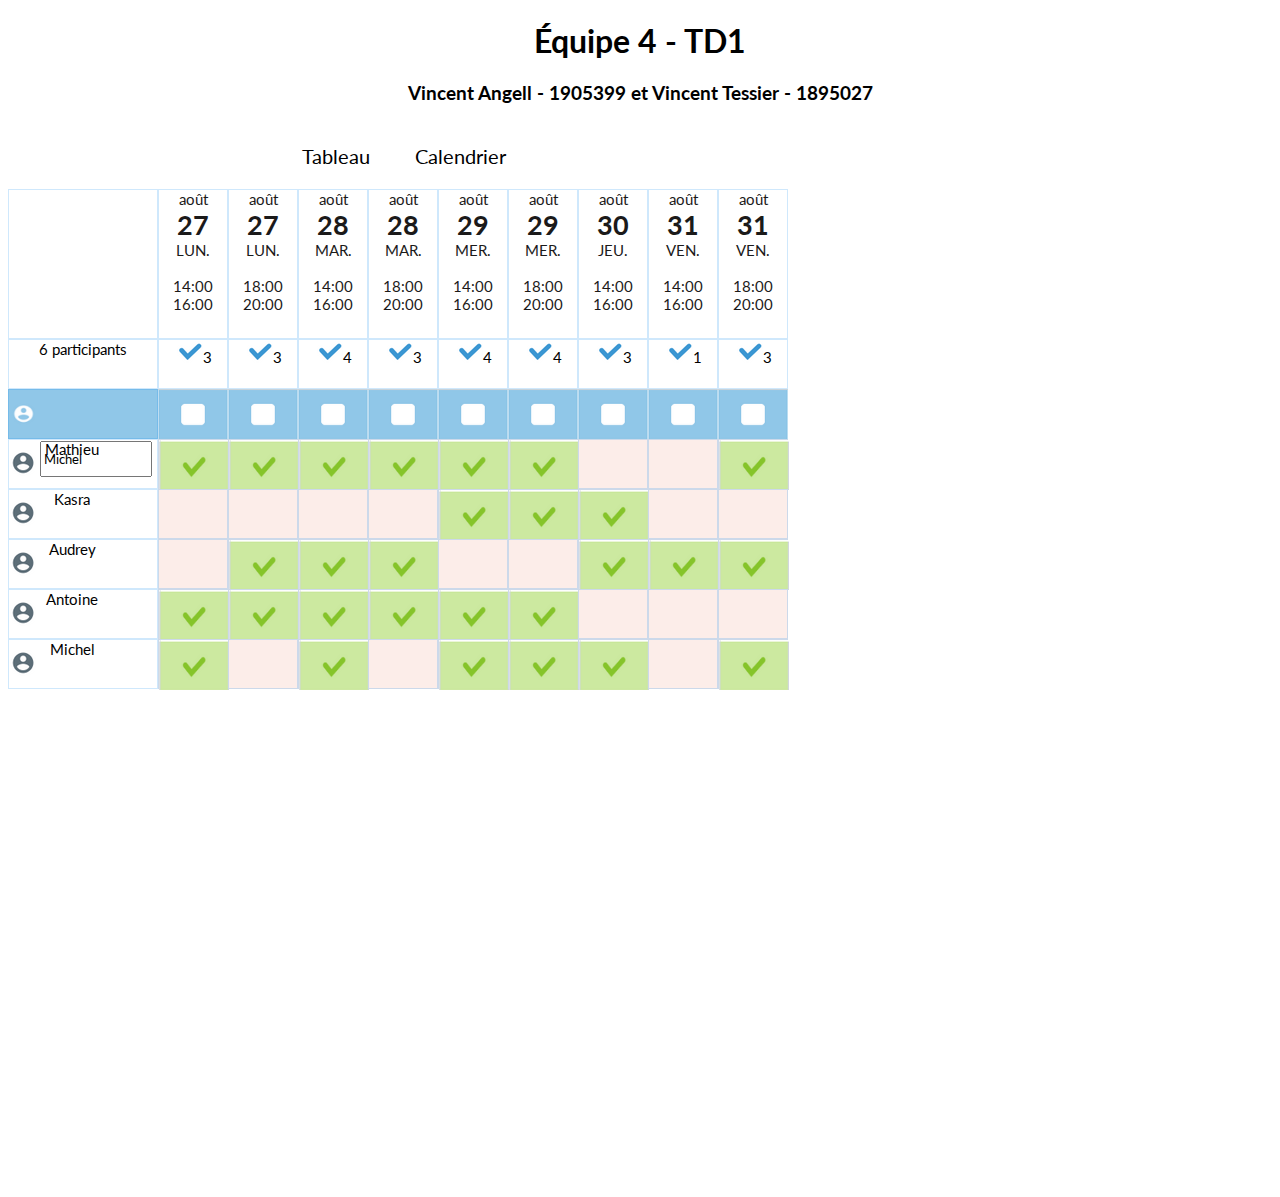
<file: 2410 VIANGAR0CKR0LL/index.html>
<!doctype html>
<head>
    <meta charset="utf-8">
    <h1>&Eacute;quipe 4 - TD1</h1>
    <h3>Vincent Angell - 1905399 et Vincent Tessier - 1895027</h3>
    <meta name="description" content="The HTML5 Herald">
    <meta name="author" content="SitePoint">
    <link rel="stylesheet" type="text/css" href="mystyle.css">
    <link rel="stylesheet" href="https://use.fontawesome.com/releases/v5.3.1/css/all.css" integrity="sha384-mzrmE5qonljUremFsqc01SB46JvROS7bZs3IO2EmfFsd15uHvIt+Y8vEf7N7fWAU" crossorigin="anonymous">
    <script src="https://code.jquery.com/jquery-1.10.2.js"></script>
    <script type="text/javascript" src="calendrier.js"></script>
    <script type="text/javascript" src="cal-data.json"></script>
</head>
<div class="buttonSwitch">
    <input type="button" class="switch" onclick="switchVuTable()" value="Tableau" />
    <input type="button" class="switch" onclick="switchVuCalendar()" value="Calendrier" />
</div>
<div class="tableau" id="grid-container"></div>
<div class="calendrier" id="flex-container"></div>
<body onload="loadData();">

    <div id="grid-container"></div>
    <link href="https://fonts.googleapis.com/css?family=Lato" rel="stylesheet">
    <style>*{font-family: 'Lato', sans-serif;}</style>
</body>
</html>
</file>
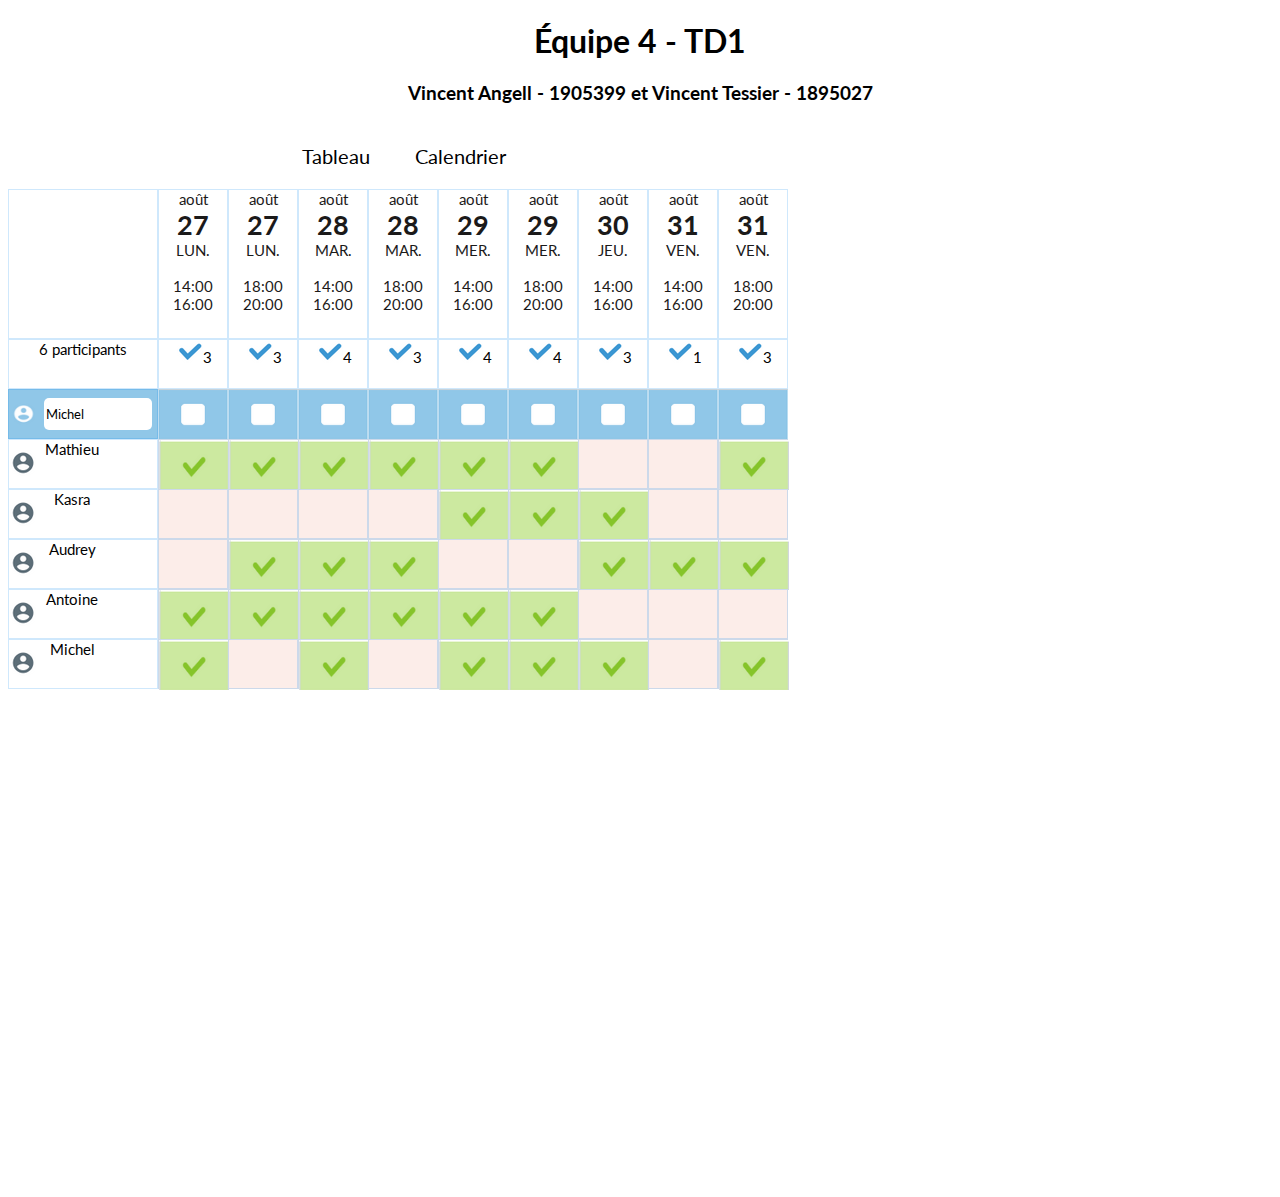
<file: 2410/index.html>
<!doctype html>
<head>
    <meta charset="utf-8">
    <h1>&Eacute;quipe 4 - TD1</h1>
    <h3>Vincent Angell - 1905399 et Vincent Tessier - 1895027</h3>
    <meta name="description" content="The HTML5 Herald">
    <meta name="author" content="SitePoint">
    <link rel="stylesheet" type="text/css" href="mystyle.css">
    <link rel="stylesheet" href="https://use.fontawesome.com/releases/v5.3.1/css/all.css" integrity="sha384-mzrmE5qonljUremFsqc01SB46JvROS7bZs3IO2EmfFsd15uHvIt+Y8vEf7N7fWAU" crossorigin="anonymous">
    <script src="https://code.jquery.com/jquery-1.10.2.js"></script>
    <script type="text/javascript" src="calendrier.js"></script>
    <script type="text/javascript" src="cal-data.json"></script>
</head>
<div class="buttonSwitch">
    <input type="button" class="switch" onclick="switchVuTable()" value="Tableau" />
    <input type="button" class="switch" onclick="switchVuCalendar()" value="Calendrier" />
</div>
<div class="tableau" id="grid-container"></div>
<div class="calendrier" id="flex-container"></div>
<body onload="loadData();">
    <div id="grid-container"></div>
    <link href="https://fonts.googleapis.com/css?family=Lato" rel="stylesheet">
    <style>*{font-family: 'Lato', sans-serif;}</style>
</body>
</html>
</file>
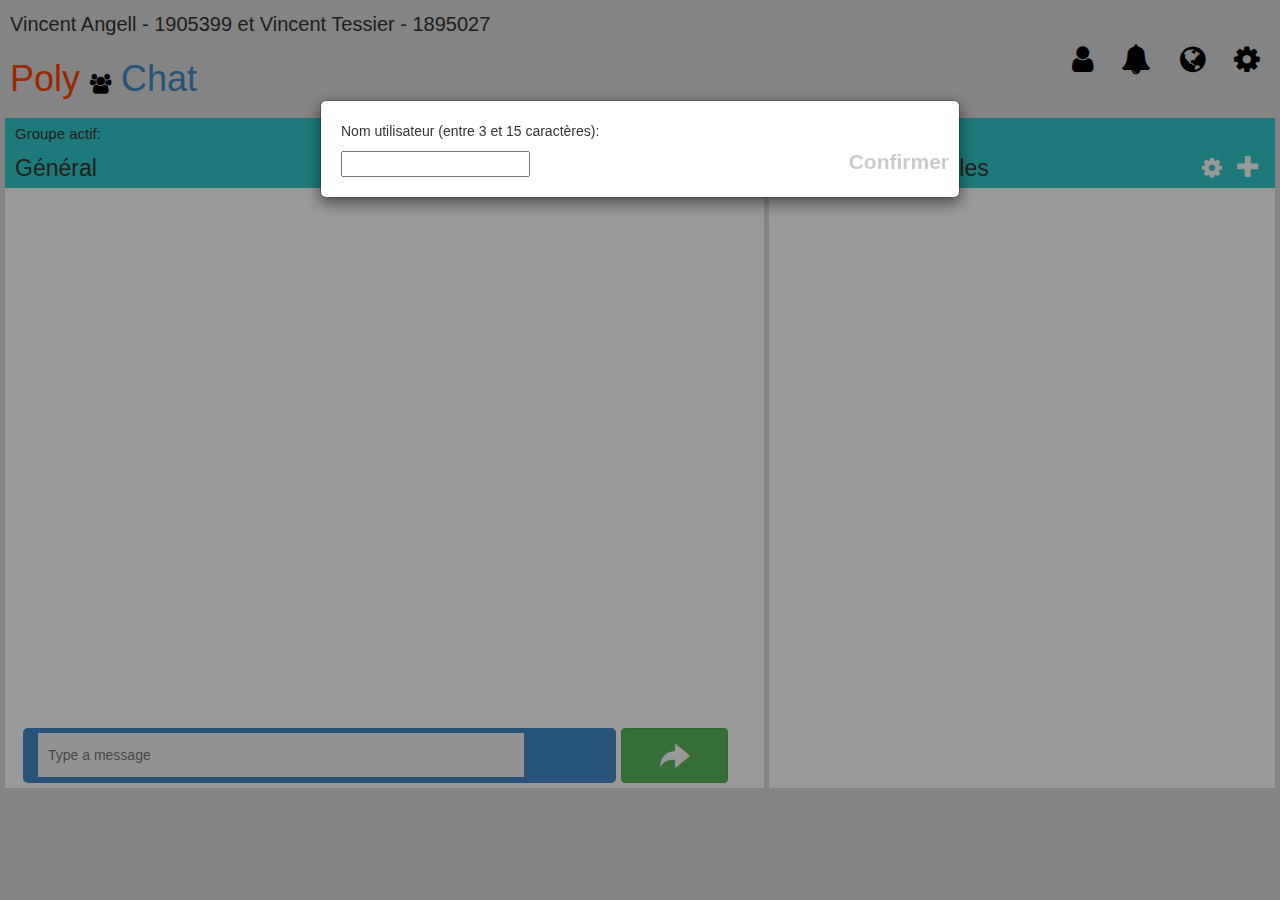
<file: 2420-TD2/index.html>
<!doctype html>

<head>
    <meta charset="utf-8">
    <meta name="description" content="The HTML5 Herald">
    <meta name="author" content="SitePoint">
    <link rel="stylesheet" type="text/css" href="main.css">
    <script src="//code.jquery.com/jquery-1.11.1.min.js"></script>
    <link href="//netdna.bootstrapcdn.com/bootstrap/3.0.0/css/bootstrap.min.css" rel="stylesheet" id="bootstrap-css">
    <link rel="stylesheet" href="https://cdnjs.cloudflare.com/ajax/libs/font-awesome/4.7.0/css/font-awesome.min.css">
    <script src="//netdna.bootstrapcdn.com/bootstrap/3.0.0/js/bootstrap.min.js"></script>
    <script src="sanitize-html.min.js"></script>
    <script type="text/javascript" src="message.js"></script>
    <script type="text/javascript" src="channel.js"></script>
    <script type="text/javascript" src="connectionHandler.js"></script>
    <script type="text/javascript" src="channelsObserver.js"></script>
    <script type="text/javascript" src="messagesObserver.js"></script>
    <script type="text/javascript" src="main.js"></script>
</head>
<header>
    <div class="header-nom">
        Vincent Angell - 1905399 et Vincent Tessier - 1895027
    </div>
    <span class="pull-right">
        <i href="#" class="header-btn" id="btnUser">
            <i class="fa fa-user"></i>
        </i>
        <i href="#" class="header-btn" id="btnNotif">
            <i id="notifId" class="fa fa-bell">
                <div id="notif">
                    <span id="notifText"></span>
                </div>
            </i>

        </i>
        <i href="#" class="header-btn" id="btnGlobe">
            <i class="fa fa-globe"></i>
        </i>
        <i href="#" class="header-btn" id="btnSettings">
            <i class="fa fa-cog"></i>
        </i>
    </span>
    <div class="header-title" onclick="window.location.reload()">
        <h1><span class="poly">Poly</span> <i class="fa fa-users" id="btnReload"></i> <span class="chatTitle">Chat</span></h1>
    </div>
    </div>
</header>

<body onload="var main = new Main();">
    <div id="myModal" class="modal">
        <div class="modal-content">
            <span class="close" id="closes">&times;</span>
            <p>Nom du nouveau channel (entre 5 et 20 caractères):</p>
            <input type="text" id="nomNouveauChannelID"></input>
            <button class="close" id="btnNouveauChannel">Confirmer</button>
        </div>
    </div>
    <div id="myModalNouveauUtilisateur" class="modal">
        <div class="modal-content">
            <p>Nom utilisateur (entre 3 et 15 caractères):</p>
            <input type="text" id="nomNouveauUtilisateur"></input>
            <button class="close" id="btnNomUtilisteur">Confirmer</button>
        </div>
    </div>
    <div class="container-header-chat-channel">
        <div class="headerChat">
            <div class="headerTxt">Groupe actif:</div>
            <div id="groupeActifId" class="headerItemTxt">Général</div>
        </div>
        <div class="headerChannel">
            <div class="headerTxt">Liste de groupes:</div>
            <div class="headerItemTxt">Groupes disponibles
                <span class="pull-right">
                    <a href="#" class="boutonsChannel" id="btnAddChannel">
                        <span class="glyphicon glyphicon-plus"></span>
                    </a>
                </span>
                <span class="pull-right">
                    <a href="#" class="boutonsChannel popup" onclick="popUpOpen()">
                        <span class="fa fa-cog"></span>
                        <span class="popuptext" id="myPopup">
                            <div id="param">Paramètres</div>
                            <input id="sonId" type="checkbox" value="son" checked name="checkbox"> Son</input>
                        </span>
                    </a>
                </span>
            </div>
        </div>
    </div>
    <div class="container-chat-channel">
        <div class="col-sm-3 col-sm-offset-4 frame">
            <ul id="chatBoxId"></ul>
            <div>
                <div class="msj-rta macro">
                    <div class="text text-r">
                        <input id="textBoxInput" class="mytext" placeholder="Type a message" />
                    </div>
                </div>
                <div class="btn btn-success" id="send">
                    <span class="glyphicon glyphicon-share-alt" id="btnEnter"></span>
                </div>
            </div>
        </div>
        <div class="flex-channelList-container">
        </div>
    </div>
    </div>
</body>

</html>
</file>
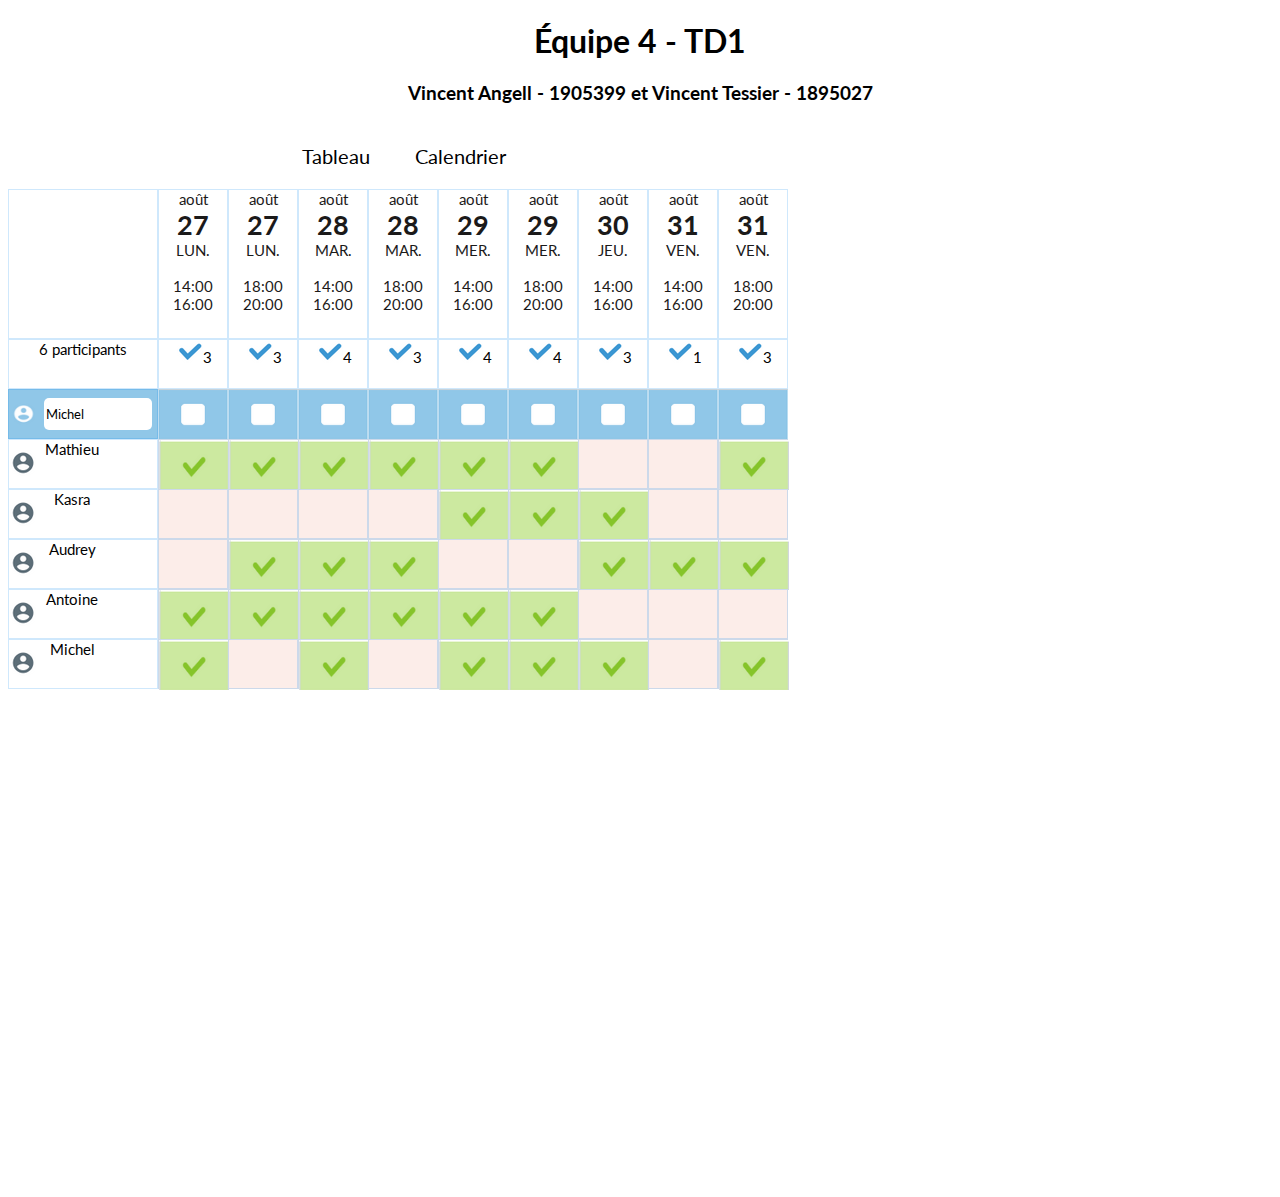
<file: 2410/calendrier.html>
<!doctype html>
<head>
    <meta charset="utf-8">
    <h1>&Eacute;quipe 4 - TD1</h1>
    <h3>Vincent Angell - 1905399 et Vincent Tessier - 1895027</h3>
    <meta name="description" content="The HTML5 Herald">
    <meta name="author" content="SitePoint">
    <link rel="stylesheet" type="text/css" href="calendrier.css">
    <link rel="stylesheet" href="https://use.fontawesome.com/releases/v5.3.1/css/all.css" integrity="sha384-mzrmE5qonljUremFsqc01SB46JvROS7bZs3IO2EmfFsd15uHvIt+Y8vEf7N7fWAU" crossorigin="anonymous">
    <script src="https://code.jquery.com/jquery-1.10.2.js"></script>
    <script type="text/javascript" src="calendrier.js"></script>
    <script type="text/javascript" src="cal-data.json"></script>
</head>
<div class="buttonSwitch">
    <input type="button" class="switch" onclick="switchVuTable()" value="Tableau" />
    <input type="button" class="switch" onclick="switchVuCalendar()" value="Calendrier" />
</div>
<div class="tableau" id="grid-container"></div>
<div class="calendrier" id="flex-container"></div>
<body onload="loadData();">
    <div id="grid-container"></div>
    <link href="https://fonts.googleapis.com/css?family=Lato" rel="stylesheet">
    <style>*{font-family: 'Lato', sans-serif;}</style>
</body>
</html>
</file>
<file: 2410 VIANGAR0CKR0LL/mystyle.css>
:root {
  --rowNum: 9;
  --colNum: 10;
  --main-color: white;

}
.wrapper {
  height: var(--wrapperH);
}

h1 {
    text-align: center;
}
h3{
  text-align: center;
}
input[type="text"] {
  float:right;
  width: 70%;
  height: 30px;
    margin: 5px 5px;
}
#grid-container {
  display: grid;
/*  grid-template-rows: repeat(var(--rowNum), auto);
*/
  /*grid-template-columns: repeat(var(--colNum), auto);*/
  grid-template-columns: 150px 70px 70px 70px 70px 70px 70px 70px 70px 70px;
   grid-template-rows: 150px 50px 50px 50px 50px 50px 50px 50px ;
  background-color: white;
}

.editableCase {
    background-color: #FCEDE9;
    position: relative;
    display: inline-block;
    border-bottom: 1px dotted black;
}

.editableCase .tooltiptext {
    width: 120px;
    bottom: 100%;
    left: 50%;
    margin-left: -60px;
    visibility: hidden;
    background-color: black;
    color: #fff;
    text-align: center;
    border-radius: 6px;
    padding: 5px 0;

    /* Position the tooltip */
    position: absolute;
    z-index: 1;
}

.editableCase:hover .tooltiptext {
  transition-delay: 1000ms;
    visibility: visible;
}

.grid-item  {

  border: 1px solid rgba(15, 138, 240, 0.2);
  padding: 0px;
  font-size: 15px;
  text-align: center;
}

.grid-itemDate  {
  background-color: rgba(255, 255, 255, 255);
  border: 1px solid rgba(15, 138, 240, 0.2);
  padding: 0px;
  font-size: 15px;
  color: rgb(27, 26, 26);
  text-align: center;
}
.grid-itemJour  {
  background-color: rgba(255, 255, 255, 255);
  padding: 0px;
  font-size: 27px;
  font-weight: bold;
  text-align: center;
}

.inputCase {
background-color:  #90c7e8;
}
.personne {
  float: left;
  vertical-align: middle;
}
img {
    float: left;
  padding: 10px 0;
}

.grid-itemCalDate{
  background-color: rgba(255, 255, 255, 255);
  padding: 0px;
  font-size: 25px;
  text-align: center;
  border: 10px;
  border-color: white white white black;
  width: 80px;
}
.grid-itemHour{
  background-color: rgba(255, 255, 255, 255);
  padding: 0px;
  font-size: 15px;
  text-align: center;
  border: 10px;
  border-color: white white white black;
  width: 80px;
}
.flex-container {
  display: flex;
  visibility: visible;
  flex-wrap: wrap;
  justify-content: flex-start;
  background-color: white;
  flex-direction: column;
  width: 100px;
  height: 1000px;
}
.buttonSwitch{
    display: flex;
    width: 780px;
    flex-direction: row;
    justify-content : center;
}
.switch{
  width: 120px;
    border: none;
    background-color: rgba(255, 255, 255, 255);
    color: rgb(0, 0, 0);
    text-align: center;
    text-decoration: active;
    display: inline-block;
    font-size: 20px;
    margin: 20px 2px;
    cursor: pointer;
}

.editableCase {
  /*display: none;*/
    background-color: #FCEDE9;
  border: 1px solid rgba(15, 138, 240, 0.2);
  padding: 0px;
  font-size: 15px;
  text-align: center;
}
.fa-input {
  font-family: FontAwesome, 'Helvetica Neue', Helvetica, Arial, sans-serif;
}



button[name="buttonEditable"] {
  width: 50px;
  height: 50px;
  background-color: rgba(144, 199, 232, 0.3);
  opacity: 0;
  float: right;
  vertical-align: middle;
}

.personne:hover i{
    opacity: 1;
}
.personne:hover button[name="buttonEditable"] {

    opacity: 1;
}
</file>
<file: 2410/mystyle.css>
:root {
  --rowNum: 9;
  --colNum: 10;
  --main-color: white;

}
.wrapper {
  height: var(--wrapperH);
}

h1 {
    text-align: center;
}
h3{
  text-align: center;
}
input[type="text"] {
  float:right;
  border: 1px ;
  border-radius: 5px;
  width: 70%;
  height: 30px;
  margin: 8px 5px;
}
#grid-container {
  display: grid;
/*  grid-template-rows: repeat(var(--rowNum), auto);
*/
  /*grid-template-columns: repeat(var(--colNum), auto);*/
  grid-template-columns: 150px 70px 70px 70px 70px 70px 70px 70px 70px 70px;
   grid-template-rows: 150px 50px 50px 50px 50px 50px 50px 50px ;
  background-color: white;
}

.editableCase {
    background-color: #FCEDE9;
    position: relative;
    display: inline-block;
    border-bottom: 1px dotted black;
}

.editableCase .tooltiptext {
    width: 120px;
    bottom: 100%;
    left: 50%;
    margin-left: -60px;
    visibility: hidden;
    background-color: black;
    color: #fff;
    text-align: center;
    border-radius: 6px;
    padding: 5px 0;

    /* Position the tooltip */
    position: absolute;
    z-index: 1;
}

.editableCase:hover .tooltiptext {
  transition-delay: 1000ms;
    visibility: visible;
}

.grid-item  {

  border: 1px solid rgba(15, 138, 240, 0.2);
  padding: 0px;
  font-size: 15px;
  text-align: center;
}

.grid-itemDate  {
  background-color: rgba(255, 255, 255, 255);
  border: 1px solid rgba(15, 138, 240, 0.2);
  padding: 0px;
  font-size: 15px;
  color: rgb(27, 26, 26);
  text-align: center;
}
.grid-itemJour  {
  background-color: rgba(255, 255, 255, 255);
  padding: 0px;
  font-size: 27px;
  font-weight: bold;
  text-align: center;
}

.inputCase {
background-color:  #90c7e8;
}
.personne {
  float: left;
  vertical-align: middle;
}
img {
    float: left;
  padding: 10px 0;
}

.grid-itemCalMonth{
  background-color: rgba(255, 255, 255, 255);
  font-size: 25px;
  text-align: center;
  width: 780px;
}
.grid-itemCalDate{
  background-color: rgba(255, 255, 255, 255);
  font-size: 25px;
  text-align: center;
  border: solid rgb(182, 45, 45);
  border-width: 1px 1px;
  border-color: white white rgb(41, 41, 41) white;
  width: 128px;
}
.grid-itemHour{
  background-color: rgba(255, 255, 255, 255);
  font-size: 15px;
  text-align: center;
  border: solid rgb(29, 209, 38);
  border-width: 1px 1px;
  border-color: white white rgb(41, 41, 41) white;
  width: 128px;
}
#flex-container {
  display: flex;
  visibility: visible;
  flex-wrap: wrap;
  justify-content: flex-start;
  background-color: white;
  width: 780px;
  height: 1400px;
  border: solid ;
  border-width: 1px 1px;
  border-color: black black white black;
}
.buttonSwitch{
    display: flex;
    width: 780px;
    flex-direction: row;
    justify-content : center;
}
.switch{
  width: 120px;
    border: none;
    background-color: rgba(255, 255, 255, 255);
    color: rgb(0, 0, 0);
    text-align: center;
    text-decoration: active;
    display: inline-block;
    font-size: 20px;
    margin: 20px 2px;
    cursor: pointer;
}


.editableCase {
  /*display: none;*/
    background-color: #FCEDE9;
  border: 1px solid rgba(15, 138, 240, 0.2);
  padding: 0px;
  font-size: 15px;
  text-align: center;
}
.fa-input {
  font-family: FontAwesome, 'Helvetica Neue', Helvetica, Arial, sans-serif;
}



button[name="buttonEditable"] {
  width: 50px;
  height: 50px;
  background-color: rgba(144, 199, 232, 0.3);
  opacity: 0;
  float: right;
  vertical-align: middle;
}

.personne:hover i{
    opacity: 1;
}
.personne:hover button[name="buttonEditable"] {

    opacity: 1;
}
</file>
<file: 2420-TD2/main.css>
* {
    font-size: 100%;
    font-family: 'Segoe UI', Tahoma, Geneva, Verdana, sans-serif;
    /*scroll-behavior: smooth;*/
}

.mytext {
    border: 0;
    padding-right: 10px;
    padding-left: 10px;
    padding-bottom: 12px;
    padding-top: 12px;
    background: whitesmoke;
}

.poly {
    color: orangered;
}

.chatTitle {
    color: #428bca;
}

body {
    background-color: #ddd !important;
}

a {
    color: white !important;
}

header {
    background-color: rgba(221, 221, 221, 0.678) !important;
    padding: 10px;
}

.header-btn {
    margin: 10px;
    font-size: 30px;
    color: #000;
}

.header-title {
    flex-direction: row;
    font-size: 30px;
    color: #000;
    width: 188px;
    cursor: pointer;
}

#btnReload {
    font-size: 20px !important;
    color: #000;
}

.header-nom {
    font-size: 20px;
}

.header-user {
    font-size: 15px;
}

#nomSenderId {
    font-weight: bold;
}

#groupJoinId {
    text-align: center;
    opacity: 0.5;
}

#notif {
    display: none;
}

#notifText {
    color: black;
    animation: alterne 4s infinite;
}

@keyframes alterne {
    0% {
        color: black;
    }
    25% {
        color: red;
    }
    50% {
        color: black;
    }
    75% {
        color: red;
    }
    100% {
        color: black;
    }
}

.modal {
    display: none;
    position: fixed;
    z-index: 1;
    padding-top: 100px;
    left: 0;
    top: 0;
    width: 100%;
    height: 100%;
    overflow: auto;
    background-color: rgb(0, 0, 0);
    background-color: rgba(0, 0, 0, 0.4);
}

.modal-content {
    background-color: #fefefe;
    margin: auto;
    padding: 20px;
    border: 1px solid #888;
    width: 50%;
}

.close {
    color: #aaaaaa;
    float: right;
    font-size: 28px;
    font-weight: bold;
}

.close:hover, .close:focus {
    color: #000;
    text-decoration: none;
    cursor: pointer;
}

.col-sm-3.col-sm-offset-4.frame {
    margin-left: 5px;
    margin-right: 5px;
    width: 60%;
    padding-right: 0px !important;
    padding-left: 0px !important;
}

.container-toolboxAndChannel {
    display: flex;
    flex-direction: column;
    flex-wrap: nowrap;
    background-color: white;
}

.container-chat-channel {
    display: flex;
    flex-direction: row;
    flex-wrap: nowrap;
}

.container-header-chat-channel {
    display: flex;
    flex-direction: row;
    flex-wrap: nowrap;
    background-color: #ddd;
}

.headerChat {
    display: flex;
    flex-direction: column;
    flex-wrap: nowrap;
    background-color: #33cccc;
    margin-left: 5px;
    margin-right: 2px;
    width: 60%;
    padding-right: 0px !important;
    padding-left: 0px !important;
    height: 70px;
}

.headerChannel {
    display: flex;
    flex-direction: column;
    flex-wrap: nowrap;
    background-color: #33cccc;
    width: 40%;
    height: 70px;
    margin-right: 5px;
    margin-left: 3px;
}

.headerTxt {
    padding-left: 5px;
    margin: 5px;
    height: 40%;
    font-size: 15px;
}

.boutonsChannel {
    margin-right: 15px;
}

.headerItemTxt {
    padding-left: 10px;
    margin-top: 0px;
    font-size: 23px;
    height: 60%;
}

li {
    width: 100% !important;
}

.buttonItem {
    background-color: #f1f1f1;
    width: 480px;
    margin: 10px;
    text-align: center;
    line-height: 75px;
    font-size: 30px;
}

#send {
    width: 15%;
    height: 55px;
    display: table;
    cursor: pointer;
    margin: 5px;
    margin-right: 36px;
}

#btnEnter {
    display: table-cell;
    vertical-align: middle;
    text-align: center;
    font-size: 30px;
}

#btnNouveauChannel, #btnNomUtilisteur {
    position: absolute;
    right: 10px;
}

.containerToolbox {
    background-color: #f99338;
    text-align: center;
    margin-bottom: 10px;
    height: 55px;
    font-size: 30px;
}

.flex-channelList-container {
    display: flex;
    width: 40%;
    flex-direction: column;
    flex-wrap: nowrap;
    background-color: white;
    margin-right: 5px;
    overflow-y:scroll;
    height: 600px;
}

.flex-channelList-container .channelItem {
    text-align: center;
    line-height: 45px;
    font-size: 20px;
    cursor: pointer;
}

.chatBoxTitle {
    width: 500px;
    height: 55px;
    font-size: 30px;
    background: #e0e0de;
    align-items: center;
    text-align: center;
    display: flex;
    border-bottom: white;
    border-bottom-width: 2px;
}

.text {
    width: 75%;
    display: flex;
    flex-direction: column;
}

.text>p:first-of-type {
    width: 100%;
    margin-top: 0;
    margin-bottom: auto;
    line-height: 13px;
    font-size: 12px;
}

.text>p:last-of-type {
    width: 100%;
    text-align: right;
    color: silver;
    margin-bottom: -7px;
    margin-top: auto;
}

.text-l {
    float: left;
    padding-right: 10px;
    overflow-wrap: break-word;
}

.text-r {
    float: right;
    padding-left: 10px;
    width: 85%;
    color: white;
    overflow-wrap: break-word;
}

.avatar {
    display: flex;
    justify-content: center;
    align-items: center;
    width: 25%;
    float: left;
    padding-right: 10px;
}

.macro {
    margin-top: 5px;
    margin-bottom: 5px;
    width: 85%;
    border-radius: 5px;
    padding: 5px;
    display: flex;
}

.msj-rta {
    float: right;
    background: #428bca;
    margin-left: 18px;
}

.msj {
    float: left;
    background: #ddd;
}

.frame {
    background: white;
    height: 600px;
    overflow: hidden;
    padding: 0;
}

.frame>div:last-of-type {
    position: absolute;
    bottom: 0;
    width: 100%;
    display: flex;
}

body>div>div>div.msj-rta.macro {
    margin: auto;
    margin-left: 1%;
}

ul {
    width: 100%;
    list-style-type: none;
    padding: 18px;
    position: absolute;
    bottom: 47px;
    display: flex;
    flex-direction: column;
    top: 0;
    overflow-y: scroll;
}

.msj:before {
    width: 0;
    height: 0;
    content: "";
    top: -5px;
    left: -14px;
    position: relative;
    border-style: solid;
    border-width: 0 13px 13px 0;
    border-color: transparent #ddd transparent transparent;
}

.msj-rta:after {
    width: 0;
    height: 0;
    content: "";
    top: -5px;
    left: 14px;
    position: relative;
    border-style: solid;
    border-width: 13px 13px 0 0;
    border-color: #428bca transparent transparent transparent;
}

input:focus {
    outline: none;
}

#param {
    text-decoration: underline;
}

.popup {
    position: relative;
    display: inline-block;
    cursor: pointer;
}

.popup .popuptext {
    visibility: hidden;
    width: 160px;
    background-color: #555;
    color: #fff;
    text-align: center;
    border-radius: 6px;
    padding: 8px 0;
    position: absolute;
    z-index: 1;
    bottom: 125%;
    left: 50%;
    margin-left: -80px;
}

.popup .popuptext::after {
    content: "";
    position: absolute;
    top: 100%;
    left: 50%;
    margin-left: -5px;
    border-width: 5px;
    border-style: solid;
    border-color: #555 transparent transparent transparent;
}

.popup .show {
    visibility: visible;
}
</file>
<file: 2410/calendrier.css>
:root {
  --rowNum: 9;
  --colNum: 10;
  --main-color: white;

}
.wrapper {
  height: var(--wrapperH);
}

h1 {
    text-align: center;
}
h3{
  text-align: center;
}
input[type="text"] {
  float:right;
  border: 1px ;
  border-radius: 5px;
  width: 70%;
  height: 30px;
  margin: 8px 5px;
}
#grid-container {
  display: grid;
/*  grid-template-rows: repeat(var(--rowNum), auto);
*/
  /*grid-template-columns: repeat(var(--colNum), auto);*/
  grid-template-columns: 150px 70px 70px 70px 70px 70px 70px 70px 70px 70px;
   grid-template-rows: 150px 50px 50px 50px 50px 50px 50px 50px ;
  background-color: white;
}

.editableCase {
    background-color: #FCEDE9;
    position: relative;
    display: inline-block;
    border-bottom: 1px dotted black;
}

.editableCase .tooltiptext {
    width: 120px;
    bottom: 100%;
    left: 50%;
    margin-left: -60px;
    visibility: hidden;
    background-color: rgb(255, 255, 255);
    color: rgb(0, 0, 0);
    text-align: center;
    border-radius: 6px;
    padding: 5px 0;

    /* Position the tooltip */
    position: absolute;
    z-index: 1;
}

.editableCase:hover .tooltiptext {
  transition-delay: 1000ms;
    visibility: visible;
}

.grid-item  {
  border: 1px solid rgba(15, 138, 240, 0.2);
  padding: 0px;
  font-size: 15px;
  text-align: center;
}

.grid-itemDate  {
  background-color: rgba(255, 255, 255, 255);
  border: 1px solid rgba(15, 138, 240, 0.2);
  padding: 0px;
  font-size: 15px;
  color: rgb(27, 26, 26);
  text-align: center;
}
.grid-itemJour  {
  background-color: rgba(255, 255, 255, 255);
  padding: 0px;
  font-size: 27px;
  font-weight: bold;
  text-align: center;
}

.inputCase {
background-color:  #90c7e8;
}
.personne {
  float: left;
  vertical-align: middle;
}
img {
    float: left;
  padding: 10px 0;
}

.grid-itemCalMonth{
  background-color: rgba(255, 255, 255, 255);
  font-size: 25px;
  text-align: center;
  width: 780px;
}
.grid-itemCalDate{
  background-color: rgba(255, 255, 255, 255);
  font-size: 25px;
  text-align: center;
  border: solid rgb(182, 45, 45);
  border-width: 1px 1px;
  border-color: white white rgb(41, 41, 41) white;
  width: 128px;
}
.grid-itemHour{
  background-color: rgba(255, 255, 255, 255);
  font-size: 15px;
  text-align: center;
  border: solid rgb(29, 209, 38);
  border-width: 1px 1px;
  border-color: white white rgb(41, 41, 41) white;
  width: 128px;
}
.grid-itemCalCheck{
  background-color: #90C7E8;
  font-size: 15px;
  text-align: center;
  border: solid rgb(29, 209, 38);
  border-width: 1px 1px;
  border-color: white white rgb(41, 41, 41) white;
  width: 128px;
}
.grid-itemCheck{
  background-color: #90C7E8;
  font-size: 15px;
  text-align: center;
  width: 128px;
  height: 80px;
}
#flex-container {
  display: flex;
  visibility: visible;
  flex-wrap: wrap;
  justify-content: flex-start;
  background-color: white;
  width: 780px;
  height: 1400px;
  border: solid ;
  border-width: 1px 1px;
  border-color: black black white black;
}
.buttonSwitch{
    display: flex;
    width: 780px;
    flex-direction: row;
    justify-content : center;
}
.switch{
  width: 120px;
    border: none;
    background-color: rgba(255, 255, 255, 255);
    color: rgb(0, 0, 0);
    text-align: center;
    text-decoration: active;
    display: inline-block;
    font-size: 20px;
    margin: 20px 2px;
    cursor: pointer;
}


.editableCase {
  /*display: none;*/
    background-color: #FCEDE9;
  border: 1px solid rgba(15, 138, 240, 0.2);
  padding: 0px;
  font-size: 15px;
  text-align: center;
}
.fa-input {
  font-family: FontAwesome, 'Helvetica Neue', Helvetica, Arial, sans-serif;
}



button[name="buttonEditable"] {
  width: 50px;
  height: 50px;
  background-color: rgba(144, 199, 232, 0.3);
  opacity: 0;
  float: right;
  vertical-align: middle;
}

.personne:hover i{
    opacity: 1;
}
.personne:hover button[name="buttonEditable"] {

    opacity: 1;
}
</file>
